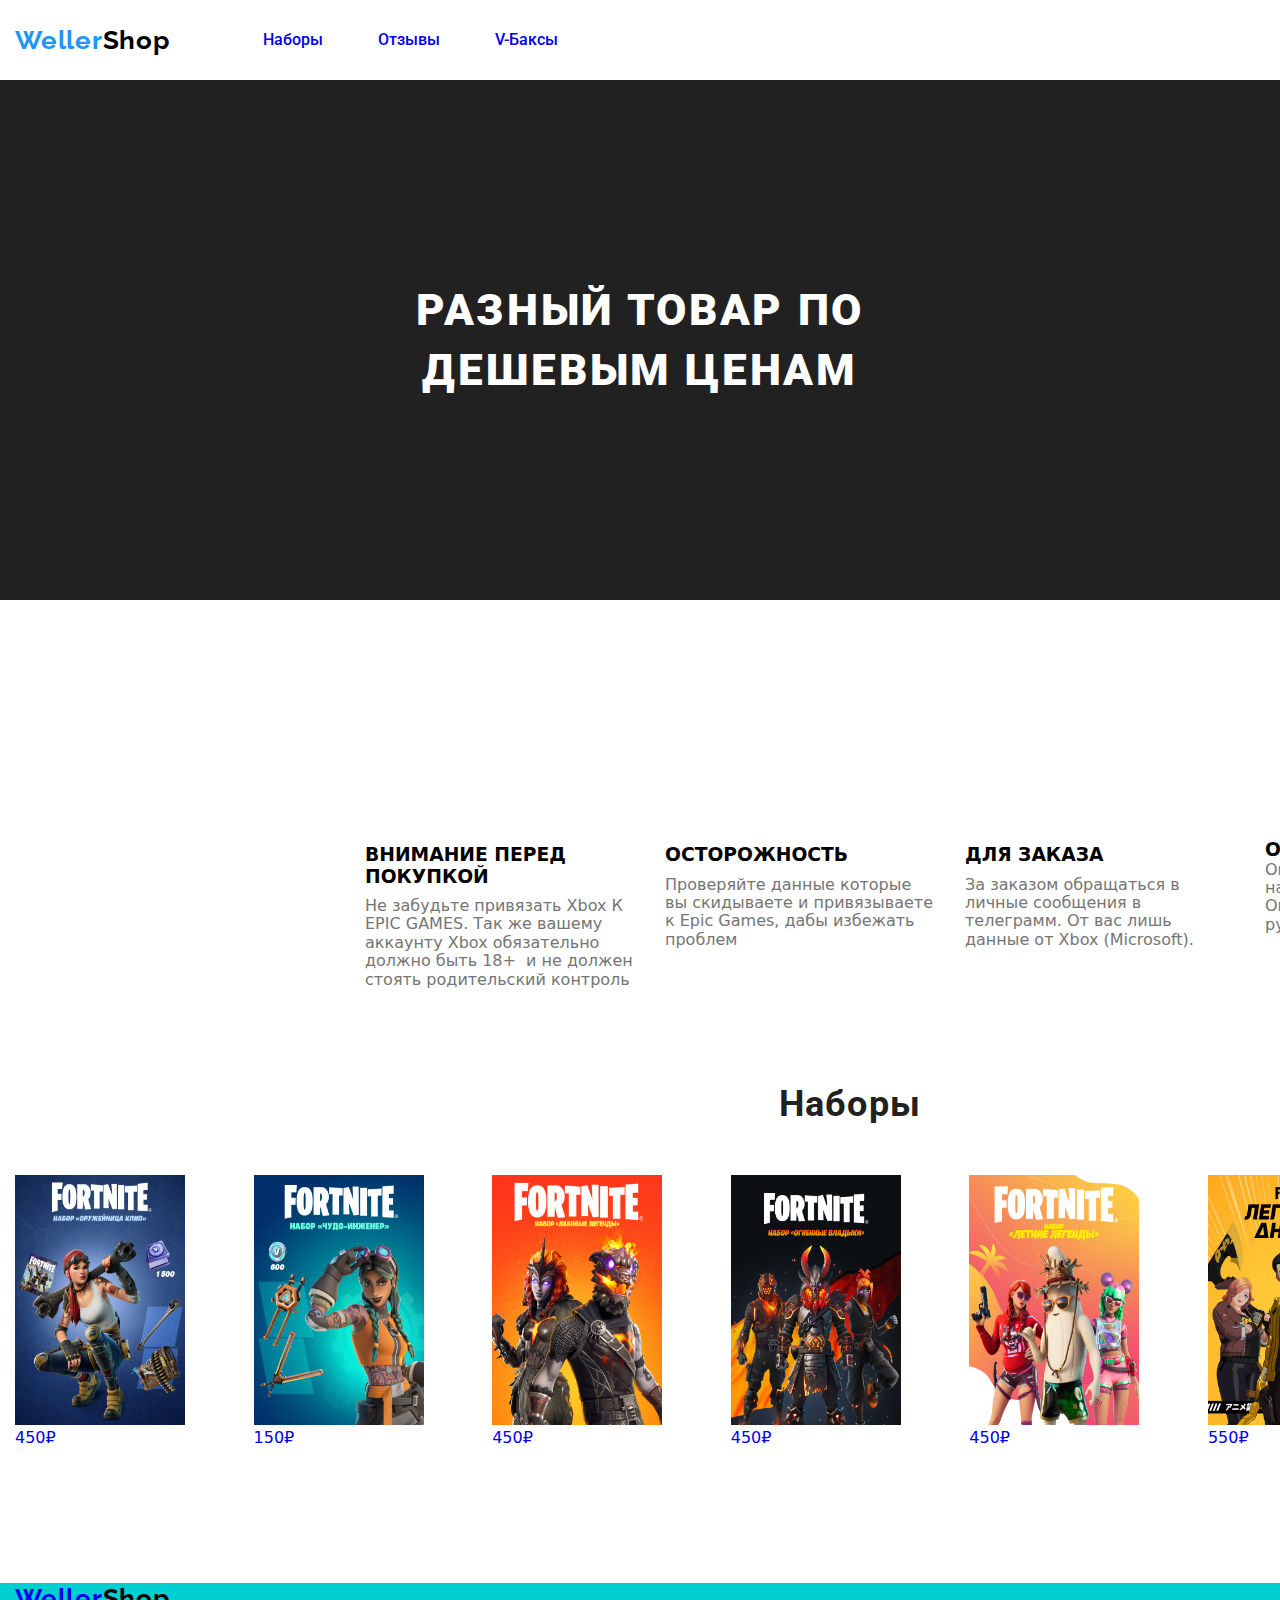
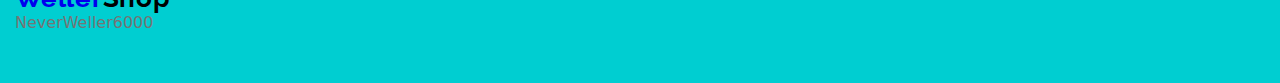
<file: index.html>
<!DOCTYPE html>
<html lang="en">
  <head>
    <meta charset="UTF-8" />
    <meta http-equiv="X-UA-Compatible" content="IE=edge" />
    <meta name="viewport" content="width=device-width, initial-scale=1.0" />
    <title>WellerShop</title>
    <link rel="stylesheet" href="./styles/reset.css" />
    <link
      rel="stylesheet"
      href="https://cdnjs.cloudflare.com/ajax/libs/modern-normalize/1.1.0/modern-normalize.min.css"
    />
    <link rel="stylesheet" href="./styles/index.css" />
    <link
      href="https://fonts.googleapis.com/css2?family=Raleway:wght@700&family=Roboto:wght@400;500;700;900&display=swap"
      rel="stylesheet"
    />
  </head>

  <body>
    <!-- Хедер -->
    <header class="header">
      <div class="container">
        <a href="./" class="header-logo">Weller<span class="logo-color">Shop</span></a>
        <ul class="header-list">
          <li class="header-item"><a class="header-link" href="./index.html">Наборы</a></li>
          <li class="header-item">
            <a class="header-link" href="./portfolio.html">Отзывы</a>
          </li>
          <li class="header-item"><a class="header-link" href="./vbucks.html">V-Баксы</a></li>
        </ul>
        <ul class="contacts-list-header">
          <li class="contact-item">
            <a href="https://t.me/NeverWeller6000" class="contacts-link">
             <svg width="16" height="12" class="contact-icon">
              <use href="./svg/symbol-defs.svg#icon-mail">

              </use>
             </svg> <span>@NeverWeller6000</span></a>
          </li>
          
          <li class="contact-item">
            
       
           </svg>
            <span></span></a>
        
          </li>
        </ul>
      </div>
    </header>
    <!-- Маін -->
    <main>
    <form class="form-section">
         <h2 class="form-title">Залиште свої дані, ми Вам зателефонуємо</h2>
         <div class="modal-window">
          <svg class="form-close" width="11" height="11">
            <use href="./svg/symbol-defs.svg#icon-close"></use>
          </svg>
          </div>
          <ul class="form-list">
            <li class="form-item">
              <h3 class="form-subtitle">Ім’я</h3>
              <input type="text" class="form-field">
              <svg class="form-svg" wigth="12" height="12">
                <use href="./svg/symbol-defs.svg#icon-person"></use>
              </svg>
            </li>
            <li class="form-item">
              <h3 class="form-subtitle">Телефон</h3>
              <input type="text" class="form-field">
              <svg class="form-svg" wigth="13" height="13">
                <use href="./svg/symbol-defs.svg#icon-mail"></use>
              </svg>
            </li>
            <li class="form-item">
              <h3 class="form-subtitle">Пошта</h3>
              <input type="text" class="form-field">
              <svg class="form-svg" wigth="14" height="14">
                <use href="./svg/symbol-defs.svg#icon-phone-black-18dp-1"></use>
              </svg>
            </li> 
            <li class="form-item">
              <h3 class="form-subtitle"></h3>
              <input type="checkbox" class="form-checkbox">
              <p class="form-text">Погоджуюсь з розсилкою і приймаю <a class="form-link" href="./">Умови договору</a></p>
            </li>
          </ul>
          <button class="form-but" type="submit">Надiслати</button>
    </form>



      <section class="hero-section">
        <div class="container1223">
          <h1 class="hero-title">РАЗНЫЙ ТОВАР ПО <br> ДЕШЕВЫМ ЦЕНАМ </h1>
          
        </div>
      </section>
      <!-- Переваги -->
      <section class="benefits-section">
        <div class="container">
          <ul class="benefist-list">
             <li class="benefist-item">
              <h3 class="benefits-title">ВНИМАНИЕ ПЕРЕД ПОКУПКОЙ</h3>
              <p class="benefist-text">
                Не забудьте привязать Xbox К EPIC GAMES. Так же вашему аккаунту Xbox обязательно должно быть 18+  и не должен стоять родительский контроль
              </p>
            </li>
            <li class="benefist-item">
              <h3 class="benefits-title">ОСТОРОЖНОСТЬ</h3>
              <p class="benefist-text">
                Проверяйте данные которые вы скидываете и привязываете к Epic Games, дабы избежать проблем
              </p>
            </li>
            <li class="benefist-item">
              <h3 class="benefits-title">ДЛЯ ЗАКАЗА</h3>
              <p class="benefist-text">
                За заказом обращаться в личные сообщения в телеграмм. От вас лишь данные от Xbox (Microsoft).

              </p>
            </li>
            <li class="benefist-item1">
              <h3 class="benefist-title">ОПЛАТА</h3>
              <p class="benefist-text">
                Оплата принимаеться только на карту сбербанка и Qiwi. Оплата принимаеться только в рублях.
              </p>
            </li>
          </ul>
        </div>
      </section>
      <!-- Чим ми займаємося -->
      <section class="working-section">
        <div class="container133"> 
          <h2 class="working-title">Наборы</h2>
          <ul class="working-list">
            
            <li class="working-item">
            <a href="https://t.me/WellerSh0p">
              <img width="170px" height="250px" src="./img/RU_24STW_FullClip_StarterPack_EGS_1200x1600_1200x1600-dc4122939ec4c367c30fe380fee0f502.jpg"  />
               <p>450₽</p>
              </a>
            </li>
            <li class="working-item">
              <a href="https://t.me/WellerSh0p">
              <img width="170px" height="250px" src="./img/RU_24BR_IntrepidEnginesPack_StoreArt_EGS_1200x1600_1200x1600-eeda773297e6a80736d5b37b3ebad0b6.jpg"  />
              <p>150₽</p>
            </a>
            </li>
            <li class="working-item">
              <a href="https://t.me/WellerSh0p">
              <img width="170px" height="250px" src="./img/RU_20BR_LavaLegends_EGS_1200x1600_1200x1600-b724a2d66a3f6078935065ffffcdb058.jpg"  />
              <p>450₽</p>
            </a>
            </li>
        <li class="working-item">
          <a href="https://t.me/WellerSh0p">
          <img width="170px" height="250px" src="./img/RU_17BR_MagmaMasters_EGS_1200x1600_1200x1600-d7d7669ae26c77c9a5e4f7635b3fa906.jpg"  />
          <p>450₽</p>
        </a>
        </li>
        <a href="https://t.me/WellerSh0p">
        <li class="working-item">
          <img width="170px" height="250px" src="./img/RU_20BR_SummerLegends_EGS_1200x1600_1200x1600-45e9381c74e75574f7eadc8c5bdfe245.jpg"  />
          <p>450₽</p>
        </a>
        </li>
        <li class="working-item">
          <a href="https://t.me/WellerSh0p">
          <img width="170px" height="250px" src="./img/RU_FN_AnimeLegends_Store_EGS-1200x1600_1200x1600-a15ae411962ed110126d3750ce7f3418.jpg"  />
          <p>550₽</p>
        </a>
        </li> 
        <li class="working-item">
          <a href="https://t.me/WellerSh0p">
          <img width="170px" height="250px" src="./img/RU_21BR_SapphireHagiriQuestPack_EGS_1200x1600_1200x1600-0a5ea8f6e260161a3e31711f305e59bc.jpg"  />
          <p>400₽</p>
        </a>
        </li>
      
      </ul>
    </div>
      
      
         
    </main>
  </section>
    <!-- футер -->
    <footer>
      <div class="containerfoot">
        <a class="logo-footer" href="/">Weller<span class="logo-color">Shop</span></a>
        

        <ul class="list-cont-footer">
          <li class="footer-item">
            <a href="https://t.me/NeverWeller6000" class="contacts-linkf">NeverWeller6000</a>
          </li>
          
        </ul>
        <section class="jointous">
          
        </section>
      </div>
     
    </footer>
  </body>
</html>
</file>
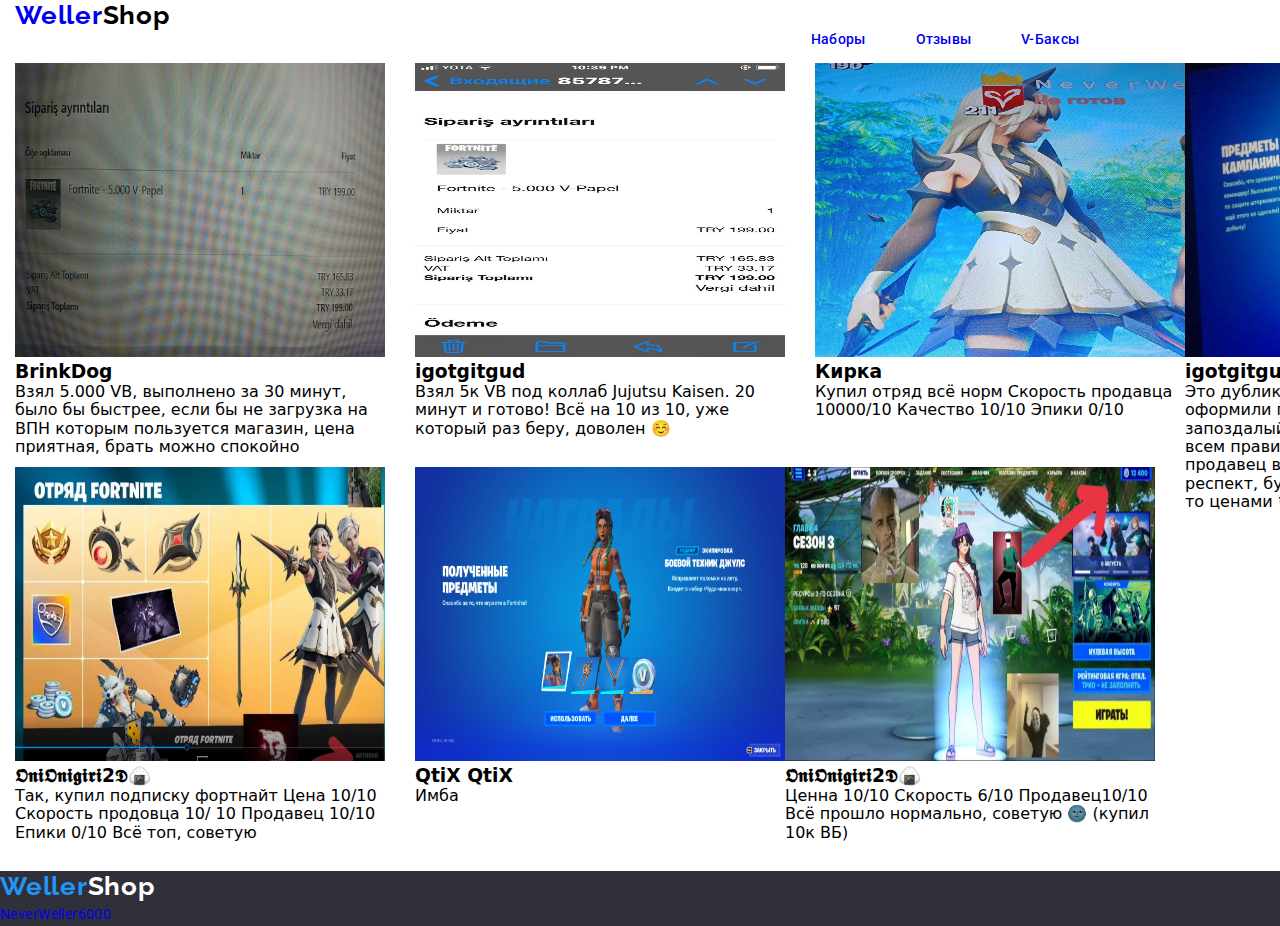
<file: portfolio.html>
<!DOCTYPE html>
<html lang="en">

<head>
  <meta charset="UTF-8" />
  <meta http-equiv="X-UA-Compatible" content="IE=edge" />
  <meta name="viewport" content="width=device-width, initial-scale=1.0" />
  <title>Portfolio</title>
  <link rel="stylesheet" href="./styles/reset.css">
  <link rel="stylesheet" href="https://cdnjs.cloudflare.com/ajax/libs/modern-normalize/1.1.0/modern-normalize.min.css">
  <link rel="stylesheet" href="./styles/portfolio.css">
  <link href="https://fonts.googleapis.com/css2?family=Raleway:wght@700&family=Roboto:wght@400;500;700;900&display=swap"
    rel="stylesheet">
</head>

<body>
  <!-- Хедер -->
  <header class="header">
    <div class="container">
    <a class="header-webstudio-portfolio" href="./index.html" target="_blank">Weller<span class="logo-color">Shop</span></a>
    <ul class="navigayion-list">
      <li class="header-studio-portfolio"><a href="./index.html">Наборы</a></li>
      <li class="header-porfolio-portfolio"><a href="./portfolio.html">Отзывы</a></li>
      <li class="kontackts-portfolio"> <a href="./vbucks.html">V-Баксы</a></li>
    </ul>
    <ul class="pages-list">
      <li class="mail-header-port">
        <a href="https://t.me/NeverWeller6000">NeverWeller6000</a>
        <svg width="16" height="12" class="contact-icon"></svg>
          <use href="./svg/symbol-defs.svg#icon-mail">
      </li>
      
    </ul>
  </div>
  </header>
  <!-- Маін -->
  <!-- кнопки -->
  
    
  <main>

    

  <!-- Картки -->
    <section class="card-section">
   <div class="container">
    <ul class="card-list">
      

      <li class="card-item">
        <img class="card-img" src="./img/BrinkDog.jpg"  />
        <h3 class="card-title">BrinkDog</h3>
        <p class="card-sub-text">Взял 5.000 VB, выполнено за 30 минут, было бы быстрее, если бы не загрузка на ВПН которым пользуется магазин, цена приятная, брать можно спокойно</p>
      </li>

      <li class="card-item">
        <img class="card-img" src="./img/Maks21.jpg" />
        <h3 class="card-title">igotgitgud</h3>
        <p class="card-sub-text">Взял 5к VB под коллаб Jujutsu Kaisen.

          20 минут и готово!
          
          Всё на 10 из 10, уже который раз беру, доволен ☺️</p>
      </li>

      <li class="card-item">
        <img class= "card-img" src="./img/everesama.jpg"  />
        <h3 class="card-title">Кирка</h3>
        <p class="card-sub-text">Купил отряд всё норм
          Скорость продавца 10000/10
          Качество 10/10
          Эпики 0/10</p>
      </li>
      <li class="card-item">
        <img class="card-img" src="./img/Maks.jpg" />
        <h3 class="card-title">igotgitgud</h3>
        <p class="card-sub-text">Это дубликат отзыва, так как группу оформили по новому.

          Выкладываю запоздалый отзыв: заказ выполнен по всем правилам, что бы не было проблем, продавец всегда на связи за что большой респект, буду только тут брать, с такими то ценами 🤓</p>
      </li>
      

      <li class="card-item">
        <img class="card-img" src="./img/Viktor21.png" />
        <h3 class="card-title">𝕺𝖓𝖎𝕺𝖓𝖎𝖌𝖎𝖗𝖎2𝕯🍙</h3>
        <p class="card-sub-text">Так, купил подписку фортнайт
          Цена 10/10
          Скорость продовца 10/ 10
          Продавец 10/10
          Епики 0/10
          Всё топ, советую</p>
      </li>
      <li class="card-item">
        <img class="card-img" src="./img/Qutix.jpg"  />
        <h3 class="card-title">QtiX QtiX</h3>
        <p class="card-sub-text">Имба</p>
      </li>
      <li class="card-item">
        <img class="card-img" src="./img/Viktor.png"  />
        <h3 class="card-title">𝕺𝖓𝖎𝕺𝖓𝖎𝖌𝖎𝖗𝖎2𝕯🍙</h3>
        <p class="card-sub-text">Ценна 10/10
          Скорость 6/10
          Продавец10/10
          Всё прошло нормально, советую 🌚 (купил 10к ВБ)</p>
      </li>
      

    
    </ul>
  </div>
  </section>
  </main>
  <footer class="footer">
    <!-- футер -->
    <div class="containerfoot">
    <a class="logo-footer" href="/index.html">Weller<span class="logo-color-f">Shop</span></a>
  
    <ul>
      <li class="contact-footer">
        <a href="https://t.me/NeverWeller6000">NeverWeller6000</a>
      
    </li>
    </ul>
  </div>
  </footer>
</body>
</html>
</file>
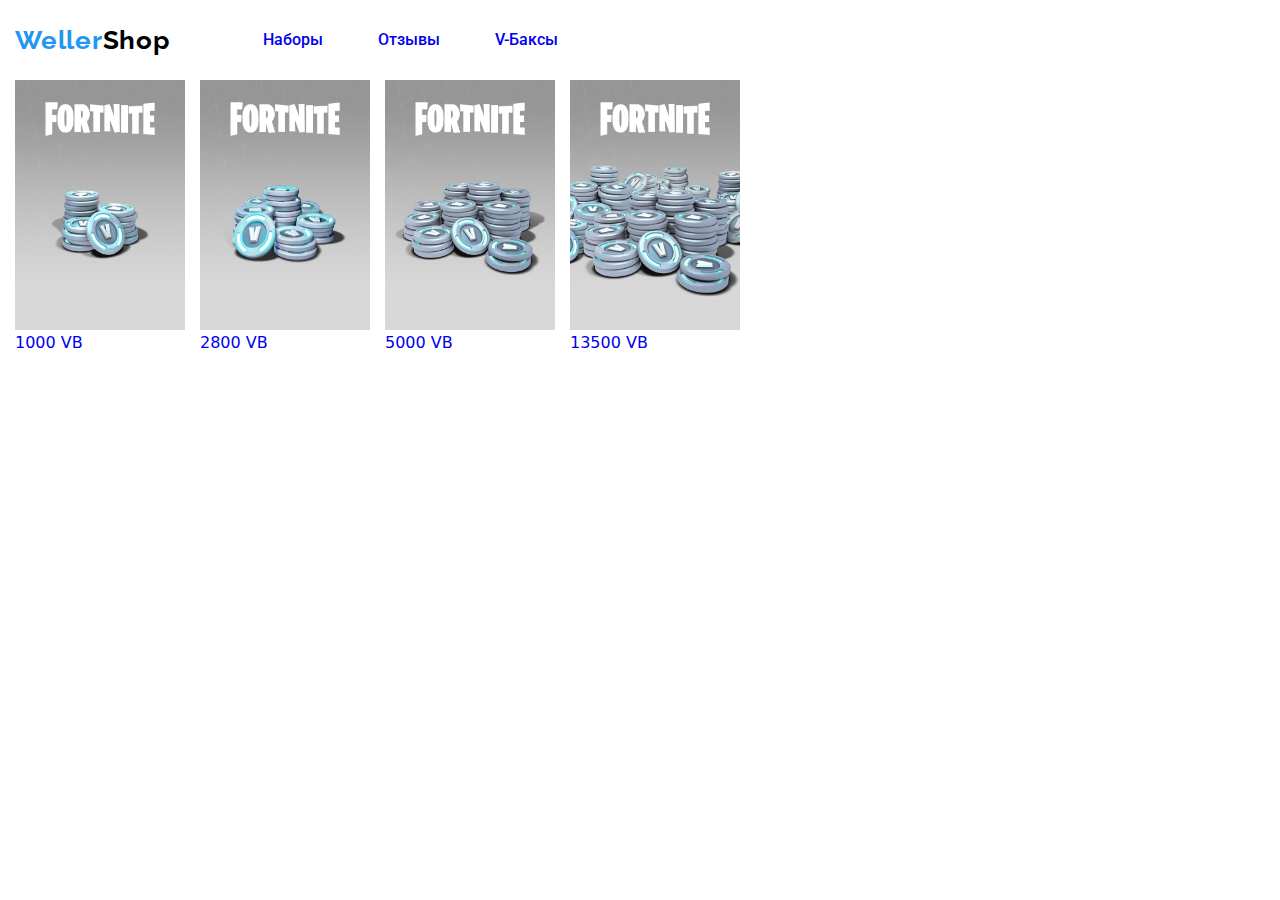
<file: vbucks.html>
<!DOCTYPE html>
<html lang="en">
<head>
    <meta charset="UTF-8">
    <meta name="viewport" content="width=device-width, initial-scale=1.0">
    <title>WellerShop</title>
    <link rel="stylesheet" href="./styles/index.css">
    <link rel="stylesheet" href="./styles/reset.css">
    <link rel="stylesheet" href="./svg/">
    <link
      href="https://fonts.googleapis.com/css2?family=Raleway:wght@700&family=Roboto:wght@400;500;700;900&display=swap"
      rel="stylesheet"
    />
    <link
      rel="stylesheet"
      href="https://cdnjs.cloudflare.com/ajax/libs/modern-normalize/1.1.0/modern-normalize.min.css"
    />
</head>
<body>
    <header class="header">
        <div class="container">
          <a href="./" class="header-logo">Weller<span class="logo-color">Shop</span></a>
          <ul class="header-list">
            <li class="header-item"><a class="header-link" href="./index.html">Наборы</a></li>
            <li class="header-item">
              <a class="header-link" href="./portfolio.html">Отзывы</a>
            </li>
            <li class="header-item"><a class="header-link" href="./vbucks.html">V-Баксы</a></li>
          </ul>
          <ul class="contacts-list-header">
            <li class="contact-item">
              <a href="https://t.me/NeverWeller6000" class="contacts-link">
               <svg width="16" height="12" class="contact-icon">
                <use href="./svg/symbol-defs.svg#icon-mail">
  
                </use>
               </svg> <span>@NeverWeller6000</span></a>
            </li>
            
            <li class="contact-item">
              
         
             </svg>
              <span></span></a>
          
            </li>
          </ul>
        </div>
      </header>
      <main>
    <div class="container">
    <ul class="card-list">
      
        <li class="card-item">
          <a href="https://t.me/WellerSh0p">
         <img width="170px" height="250px" src="./img/EGS_VBucks_1000_1200x1600-c8a13f66ba88744d5216f884855e2a4d.png" >
         <p>1000 VB</p>
         </a>
        </li>
        <li class="card-item">
          <a href="https://t.me/WellerSh0p">
            <img width="170px" height="250px" src="./img/EGS_VBucks_2800_1200x1600-055112a56c0fb1d65989470ece7c653f.png" >
            <p>2800 VB</p>
          </a>
           </li>
           <li class="card-item">
            <a href="https://t.me/WellerSh0p">
            <img width="170px" height="250px" src="./img/EGS_VBucks_5000_1200x1600-8ea53bb4ea3d75821153075df8e3ca95.png" >
            <p>5000 VB</p>
          </a>
           </li>
           <li class="card-item">
            <a href="https://t.me/WellerSh0p">
            <img width="170px" height="250px" src="./img/EGS_VBucks_13500_1200x1600-39489a289769bc6c1d14f4a8b53b48f4.png" >
            <p>13500 VB</p>
          </a>  
           </li>
          
    </ul>
    </div>
      </main>
      
</body>
</html>
</file>
<file: styles/index.css>
/* Секцiя Хедер */


.header-logo{

    
font-family: 'Raleway';
font-style: normal;
font-weight: 700;
font-size: 26px;
line-height: 31px;
color: #2196F3;
letter-spacing: 0.03em;

}

.logo-color{
    color: black;
}


.header-contact{
    position: auto;
font-family: 'Roboto';
font-style: normal;
font-weight: 500;
font-size: 14px;
line-height: 16px;
letter-spacing: 0.02em;
}


.main-atention-p{
    position: auto;

font-family: 'Roboto';
font-style: normal;
font-weight: 400;
font-size: 14px;
line-height: 24px;
/* or 171% */

letter-spacing: 0.03em;

color: #757575;

}
.main-logic{
    position: auto;

font-family: 'Roboto';
font-style: normal;
font-weight: 700;
font-size: 14px;
line-height: 16px;
letter-spacing: 0.03em;
text-transform: uppercase;
}
.main-logic-p{
    position: auto;
font-family: 'Roboto';
font-style: normal;
font-weight: 400;
font-size: 14px;
line-height: 24px;
/* or 171% */

letter-spacing: 0.03em;
}

.main-planing{
    position: auto;

font-family: 'Roboto';
font-style: normal;
font-weight: 700;
font-size: 14px;
line-height: 16px;
letter-spacing: 0.03em;
text-transform: uppercase;
}

.main-paning-p{
    position: auto;
font-family: 'Roboto';
font-style: normal;
font-weight: 400;
font-size: 14px;
line-height: 24px;
/* or 171% */

letter-spacing: 0.03em;
}

.techology{
    position: auto;

font-family: 'Roboto';
font-style: normal;
font-weight: 700;
font-size: 14px;
line-height: 16px;
letter-spacing: 0.03em;
text-transform: uppercase;

}

.tecnology-p{
    position: auto;

font-family: 'Roboto';
font-style: normal;
font-weight: 400;
font-size: 14px;
line-height: 24px;
/* or 171% */

letter-spacing: 0.03em;
}

.main-what-we-do{
    position: auto;
font-family: 'Roboto';
font-style: normal;
font-weight: 700;
font-size: 36px;
line-height: 42px;
text-align: center;
letter-spacing: 0.03em;
}

.our-team-main{
    position: auto;

font-family: 'Roboto';
font-style: normal;
font-weight: 700;
font-size: 36px;
line-height: 42px;
text-align: center;
letter-spacing: 0.03em;
}

.people1{

    position: auto;
font-family: 'Roboto';
font-style: normal;
font-weight: 500;
font-size: 16px;
line-height: 19px;
/* identical to box height */

text-align: center;
letter-spacing: 0.03em;
}

.text-main1{
    position: auto;
font-family: 'Roboto';
font-style: normal;
font-weight: 400;
font-size: 16px;
line-height: 19px;
/* identical to box height */

text-align: center;
letter-spacing: 0.03em;
}

.people2{
position: auto;

font-family: 'Roboto';
font-style: normal;
font-weight: 500;
font-size: 16px;
line-height: 19px;
/* identical to box height */

text-align: center;
letter-spacing: 0.03em;

}
.text-main2{
    position: auto;

font-family: 'Roboto';
font-style: normal;
font-weight: 400;
font-size: 16px;
line-height: 19px;
/* identical to box height */

text-align: center;
letter-spacing: 0.03em;
}

.people3{
 position: auto;

font-family: 'Roboto';
font-style: normal;
font-weight: 500;
font-size: 16px;
line-height: 19px;
/* identical to box height */

text-align: center;
letter-spacing: 0.03em;

}

.text-main3{
    position: auto;
;

font-family: 'Roboto';
font-style: normal;
font-weight: 400;
font-size: 16px;
line-height: 19px;
/* identical to box height */

text-align: center;
letter-spacing: 0.03em;

}
.people4{
    position: auto;


font-family: 'Roboto';
font-style: normal;
font-weight: 500;
font-size: 16px;
line-height: 19px;
/* identical to box height */

text-align: center;
letter-spacing: 0.03em;
}

.text-main4{
    position: auto;

font-family: 'Roboto';
font-style: normal;
font-weight: 400;
font-size: 16px;
line-height: 19px;
/* identical to box height */

text-align: center;
letter-spacing: 0.03em;

}

.WebStudio-footer{
    position: auto  ;


font-family: 'Raleway';
font-style: normal;
font-weight: 700;
font-size: 26px;
line-height: 31px;
/* identical to box height */

letter-spacing: 0.03em;
}

.address-footer{
    position: auto;

font-family: 'Roboto';
font-style: normal;
font-weight: 400;
font-size: 14px;
line-height: 24px;
/* or 171% */

letter-spacing: 0.03em;
}

.footer-contactks{
    position: auto;
    
    
    font-family: 'Roboto';
    font-style: normal;
    font-weight: 400;
    font-size: 14px;
    line-height: 24px;
    /* or 171% */
    
    letter-spacing: 0.03em;
    
}

.footer-mail{
    position: auto;
;
font-family: 'Roboto';
font-style: normal;
font-weight: 400;
font-size: 14px;
line-height: 24px;
/* or 171% */

letter-spacing: 0.03em;
}



.pages-list-header{
    display: flex;
    padding-right: 100px;
    flex-wrap: wrap;
    justify-content: center;
    justify-content: space-between;
}

.header-logo{
    display: flex;
}

.pages-list-main{
    display: flex;
}

.our-team-main{
    display: flex;
}

.benefist-text{
    color: #757575;
}

.header-contact{
    display: flex;
    padding-left: 100px;
    justify-content: space-between;
    align-items: center;
}

.header .container{
    display: flex;
    height: 80px;
    align-items: center;
}

.our-team-main-h1{
    justify-content: center;
}

.pages-list-main-box{
    justify-content: center;
    display: flex;
    padding-right: 100px;
    justify-content: space-between;
}

.pages-list-main{
    justify-content: space-between;
}

.main-button{
    justify-content: center;
}

.card-list-main{
    display: flex;
}


.header-list{
    display: flex;
    justify-content: center;
    margin-left: 93px;
    margin-right: auto;

}

.header-item{
  margin-right: auto;
  margin-left: auto;
}


.contacts-list-header{
    display: flex;
}

.hero-title{
    font-family: 'Roboto';
font-style: normal;
font-weight: 900;
font-size: 44px;
line-height: 60px;
/* or 136% */

text-align: center;
letter-spacing: 0.06em;
text-transform: uppercase;

color: #FFFFFF;
}

.benefist-list{
    display: flex;
    gap: 30px;
    justify-content: center;
    flex-wrap: wrap;
}

.working-title{
    font-family: 'Roboto';
font-style: normal;
font-weight: 700;
font-size: 36px;
line-height: 42px;
text-align: center;
letter-spacing: 0.03em;

color: #212121;

margin-bottom: 50px;
}

.team-title{
    font-family: 'Roboto';
font-style: normal;
font-weight: 700;
font-size: 36px;
line-height: 42px;
text-align: center;
letter-spacing: 0.03em;

color: #212121;
margin-bottom: 50px;

}

.team-list{
    display: flex;
    flex-wrap: wrap;
    justify-content: center;
}


.team-item{
    width: 270px;
    margin-right: 30px;
    padding-bottom: 30px;
  background-color:  white;
    
}

.team-item:nth-child(4){
    margin-right: 0;
}

.logo-footer{
    font-family: 'Raleway';
font-style: normal;
font-weight: 700;
font-size: 26px;
line-height: 31px;
letter-spacing: 0.03em;
}

.list-cont-footer{
    display: flex;
}

.footer-item{
    padding-right: 5px;
    
}

.benefits-section{
    margin-top: 94px;
    margin-bottom: 94px;
}

.hero-section{
    padding-top: 200px;
    padding-bottom: 200px;
    text-align: center;
    background-color: #212121;
} 



.header-list{
    
    font-family: "Roboto";
    font-weight: 500;
    
}

.contacts-list-header{
    font-family: "Roboto";
    font-style: normal;
    font-weight: 500;
}

.benefist-item{
    width: 270px;
}

.benefist-item1{
    width: 270px;
    padding-top: 145px;
}

.benefits-title{
    padding-bottom: 10px;
    padding-top: 30px;
}



.benefist-item::before{
    content: "";
    display: block;
    width: 270px;
    height: 120px;
    background-repeat: no-repeat;
    background-position: center;
    
    
}




.header-studio{
    margin-right: 50px;
}

.header-item{
    margin-right: 55px;

}

.header-studio:nth-child(3n){
    margin-right: none;
}

.contact-item{
    margin-right: 50px;
}

.team-section{
    margin-top: 94px;
    background-color: #F5F4FA;
}

.clients{
    font-family: 'Roboto';
    font-style: normal;
    font-weight: 700;
    font-size: 36px;
    line-height: 42px;
    text-align: center;
    letter-spacing: 0.03em;
    
    color: #212121;   
    
    padding-bottom: 50px;
    padding-top: 50px;
}

.clients-section{
    margin-top: 94px;
    margin-bottom: 94px;
}

.client-item{
    border: solid #AFB1B8 1px;
    height: 90px;
    width: 170px;
    justify-content: center;
    transition: 0.2s;
    border-radius: 4px;
    align-items: center;
    display: flex;
    justify-content: center;
    color: #AFB1B8;
}

.client-item:hover{
    border: solid 1px #2196F3;
    color: #2196F3;
}

.svg-client{
    fill: currentColor;
}


.clients-list{
    display: flex ;
    justify-content: center;
    gap: 30px;
}

.svg-list{
    display: flex;
    justify-content: space-between;
}

.svg-item{
    width: 44px;
    height: 44px;
    margin-right: 10px;
    color: #AFB1B8;
    justify-content: center;
    align-items: center;
    display: flex;
}

.svg-item:hover{
    border-radius: 50%;
    background-color: #2196F3;
}

.svg{
    fill: #AFB1B8
}

.svg-item:hover > svg{
    fill: #fff;
}

.team-name{
    font-family: 'Roboto';
    font-style: normal;
    font-weight: 500;
    font-size: 16px;
    line-height: 19px;
    /* identical to box height */
    
    text-align: center;
    letter-spacing: 0.03em;
    
    color: #212121;

    margin-top: 30px;
    margin-bottom: 10px;
     
}

.text-main{
    font-family: 'Roboto';
font-style: normal;
font-weight: 400;
font-size: 16px;
line-height: 19px;
/* identical to box height */

text-align: center;
letter-spacing: 0.03em;

color: #757575;
}

.list-svg{
    display: flex;
    justify-content: space-between;
    width: 206px;
    margin: 16px auto 0;
}

.item-svg{
    width: 44px;
    height: 44px;
    margin-right: 10px;
    color: #AFB1B8;
    justify-content: center;
    align-items: center;
    display: flex;
}

.item-svg:hover{
    border-radius: 50%;
    background-color: #2196F3;
}

.title-footer{
    width: 116px;
    height: 16px;
    font-family: 'Roboto';
font-style: normal;
font-weight: 700;
font-size: 14px;
line-height: 16px;
letter-spacing: 0.03em;
text-transform: uppercase;  
}

.form-field{
    padding: 12px 18px 12px 42px;
    height: 40px;
    display: block;
    width: 440px;
}

.form-svg{
    position: absolute;
    bottom: 14px;
    left: -120px;
}

.form-checkbox{
    width: 16px;
    height: 15px;
}

.form-field:focus .form-svg{
    fill: #2196F3;
}

.form-subtitle{
    font-family: 'Roboto';
    font-weight: 400;
    font-size: 12px;
    line-height: 1.17;
    letter-spacing: 0.01em;
    color: #757575;
}

.form-item{
    padding-top: 10px;
    position: relative;
}

.form-item:last-child{
    font-family: 'Roboto';
    font-weight: 400;
    font-size: 14px;
    line-height: 1.71;
    letter-spacing: 0.02em;
    color: #757575;
    display: flex;
    align-items: center;
    margin-top: 20px;
}

.modal-window{
    position: absolute;
    display: flex;
    align-items: center;
    justify-content: center;
    top: 8px;
    right: 8px;
    width: 30px;
    height: 30px;
    background: #FFFFFF;
    border: 1px solid rgba(0, 0, 0, 0.1);
    border-radius: 10%;
    transition: 0.2s;
}

.modal-window:hover>.form-close{
    fill: #2196F3;
    transition: 0.2s;
}

.form-text{
    margin-left: 8.38em;
}

.form-section{
    padding: 40px;
    width: 528px;
    height: 581px;
    position: absolute;
    left: 50%;
    top: 50%;
    transform: translate(-50%, -50%);
    background: #FFFFFF;
    border-radius: 4px;
    box-shadow: 0px 1px 3px rgba(0, 0, 0, 0.12), 0px 1px 1px rgba(0, 0, 0, 0.12);
    display: none;
    
}

.contact-icon{
    fill: currentColor;
    margin-right: 10px;
}

.contacts-link{
    color: #757575;
}



.contacts-link:hover{
    color: #2196F3;
}

.header-item{
   color: black;
}

.header-item:hover{
color: #2196F3;
}

.hero-button{
    padding-top: 10px;
    padding-bottom: 10px;
    width: 216px;
    height: 50px;
    color: #FFFFFF;
    background-color: #2196F3;
    border-radius: 5%;
    font-family: "Roboto";
    margin-top: 40px;
    border: none;
}

.contacts-linkf{
    color: #757575;
}



.working-text{
    position: absolute;
    background-color: rgba(37, 31, 31, 0.8);
    /* justify-content: center;
    margin-top: -100px;
    margin-left: auto;
    margin-right: auto;
    padding-top: 30px;
    padding-bottom: 35px;
    padding-left: 250px;
    text-align: center;
    align-items: center;
    justify-content: center; */
    width: 370px;
    padding-top: 20px;
    height: 70px;
    bottom: 0;
    right: 0;
    
    

font-family: 'Roboto';
font-style: normal;
font-weight: 700;
font-size: 14px;
line-height: 16px;
text-align: center;
letter-spacing: 0.03em;
text-transform: uppercase;
color: #FFFFFF;
}

.working-item{
    position: relative;
}



.container133{
    width: 1700px;
    padding-left: 15px;
    padding-right: 15px;
    margin-right: auto;
    margin-left: auto;
    
    height: 500px;
}

.container1223{
    width: 1200px;
    padding-left: 15px;
    padding-right: 15px;
    margin-right: auto;
    margin-left: auto;
    
    
}

.working-item{
    margin-right: 15px;
    width: 294px;
    height: 370px;
    justify-content: center;
    
}

.working-list{
    
    justify-content: center;
    display: flex;
}
.containerfoot{
    width: 1900px;
    padding-left: 15px;
    padding-right: 15px;
    margin-right: auto;
    margin-left: auto;
    
    height: 100px;
    background-color: darkturquoise; 
}

.card-list{
    display: flex;
}

.card-item{
    margin-right: 15px;
}
</file>
<file: styles/portfolio.css>
.header-webstudio-portfolio{
    

font-family: 'Raleway';
font-style: normal;
font-weight: 700;
font-size: 26px;
line-height: 31px;
/* identical to box height */

letter-spacing: 0.03em;

}
 
.header-studio-portfolio{
    
font-family: 'Roboto';
font-style: normal;
font-weight: 500;
font-size: 14px;
line-height: 16px;
letter-spacing: 0.02em;
}

.header-porfolio-portfolio{
    
font-family: 'Roboto';
font-style: normal;
font-weight: 500;
font-size: 14px;
line-height: 16px;
letter-spacing: 0.02em;
}

.kontackts-portfolio{
    position: auto;
font-family: 'Roboto';
font-style: normal;
font-weight: 500;
font-size: 14px;
line-height: 16px;
letter-spacing: 0.02em;
}

.mail-header-port{
    
    
    font-family: 'Roboto';
    font-style: normal;
    font-weight: 500;
    font-size: 14px;
    line-height: 16px;
    letter-spacing: 0.02em;
    
}

.tel-header-port{
    
    
    font-family: 'Roboto';
    font-style: normal;
    font-weight: 500;
    font-size: 14px;
    line-height: 16px;
    letter-spacing: 0.02em;   
}

.main-port-all{


font-family: 'Roboto';
font-style: normal;
font-weight: 500;
font-size: 16px;
line-height: 26px;
/* identical to box height, or 162% */

text-align: center;
letter-spacing: 0.03em;
}

.main-port-web-sait{
font-family: 'Roboto';
font-style: normal;
font-weight: 500;
font-size: 16px;
line-height: 26px;
/* identical to box height, or 162% */

text-align: center;
letter-spacing: 0.03em;

}

.main-port-dodatk{
    
font-family: 'Roboto';
font-style: normal;
font-weight: 500;
font-size: 16px;
line-height: 26px;
/* identical to box height, or 162% */

text-align: center;
letter-spacing: 0.03em;
}

.main-port-desin{
   
font-family: 'Roboto';
font-style: normal;
font-weight: 500;
font-size: 16px;
line-height: 26px;
/* identical to box height, or 162% */

text-align: center;
letter-spacing: 0.03em;
}

.main-port-marketing{
    

font-family: 'Roboto';
font-style: normal;
font-weight: 500;
font-size: 16px;
line-height: 26px;
/* identical to box height, or 162% */

text-align: center;
letter-spacing: 0.03em;
 
}

.tecnokryk{
   

font-family: 'Roboto';
font-style: normal;
font-weight: 700;
font-size: 18px;
line-height: 36px;
/* identical to box height, or 200% */

letter-spacing: 0.06em;
}
 
.new-orlean{
   

font-family: 'Roboto';
font-style: normal;
font-weight: 700;
font-size: 18px;
line-height: 36px;
/* identical to box height, or 200% */

letter-spacing: 0.06em;
}
.restoran-seafood{
font-family: 'Roboto';
font-style: normal;
font-weight: 700;
font-size: 18px;
line-height: 36px;
/* identical to box height, or 200% */

letter-spacing: 0.06em;
}
.project-prime{
    
font-family: 'Roboto';
font-style: normal;
font-weight: 700;
font-size: 18px;
line-height: 36px;
/* identical to box height, or 200% */

letter-spacing: 0.06em;

}
.poject-boxes{
    

font-family: 'Roboto';
font-style: normal;
font-weight: 700;
font-size: 18px;
line-height: 36px;
/* identical to box height, or 200% */

letter-spacing: 0.06em;
}
.inspiration{
    

font-family: 'Roboto';
font-style: normal;
font-weight: 700;
font-size: 18px;
line-height: 36px;
/* identical to box height, or 200% */

letter-spacing: 0.06em;
}
.limited-edition{
    
font-family: 'Roboto';
font-style: normal;
font-weight: 700;
font-size: 18px;
line-height: 36px;
/* identical to box height, or 200% */

letter-spacing: 0.06em;
}
.project-lab{
    
font-family: 'Roboto';
font-style: normal;
font-weight: 700;
font-size: 18px;
line-height: 36px;
/* identical to box height, or 200% */

letter-spacing: 0.06em;
}
.growin-business{
    
font-family: 'Roboto';
font-style: normal;
font-weight: 700;
font-size: 18px;
line-height: 36px;
/* identical to box height, or 200% */

letter-spacing: 0.06em;
}

.Web-site-port{


font-family: 'Roboto';
font-style: normal;
font-weight: 400;
font-size: 16px;
line-height: 30px;
/* identical to box height, or 188% */

letter-spacing: 0.03em;
}
.disegin-port{


font-family: 'Roboto';
font-style: normal;
font-weight: 400;
font-size: 16px;
line-height: 30px;
/* identical to box height, or 188% */

letter-spacing: 0.03em;
}
.dodatok-port{
    

font-family: 'Roboto';
font-style: normal;
font-weight: 400;
font-size: 16px;
line-height: 30px;
/* identical to box height, or 188% */

letter-spacing: 0.03em;
}
.marketing-port{
    
font-family: 'Roboto';
font-style: normal;
font-weight: 400;
font-size: 16px;
line-height: 30px;
/* identical to box height, or 188% */

letter-spacing: 0.03em;
}
.odatok-boxes-port{
    

font-family: 'Roboto';
font-style: normal;
font-weight: 400;
font-size: 16px;
line-height: 30px;
/* identical to box height, or 188% */

letter-spacing: 0.03em;
}
.web-site-insir-port{
    

font-family: 'Roboto';
font-style: normal;
font-weight: 400;
font-size: 16px;
line-height: 30px;
/* identical to box height, or 188% */

letter-spacing: 0.03em;
}
.limited-port{
    

font-family: 'Roboto';
font-style: normal;
font-weight: 400;
font-size: 16px;
line-height: 30px;
/* identical to box height, or 188% */

letter-spacing: 0.03em;

}
.project-lab-port{

font-family: 'Roboto';
font-style: normal;
font-weight: 400;
font-size: 16px;
line-height: 30px;
/* identical to box height, or 188% */

letter-spacing: 0.03em;
}
.growing-port{
    

font-family: 'Roboto';
font-style: normal;
font-weight: 400;
font-size: 16px;
line-height: 30px;
/* identical to box height, or 188% */

letter-spacing: 0.03em;
}

.web-studio-foter-port{

font-family: 'Raleway';
font-style: normal;
font-weight: 700;
font-size: 26px;
line-height: 31px;
/* identical to box height */

letter-spacing: 0.03em;
}

.address-footer-port{
    
font-family: 'Roboto';
font-style: normal;
font-weight: 400;
font-size: 14px;
line-height: 24px;
/* or 171% */

letter-spacing: 0.03em;
}

.mail-footer-port{
    
    font-family: 'Roboto';
    font-style: normal;
    font-weight: 400;
    font-size: 14px;
    line-height: 24px;
    /* or 171% */
    
    letter-spacing: 0.03em;}

    #tel-footer-port{

font-family: 'Roboto';
font-style: normal;
font-weight: 400;
font-size: 14px;
line-height: 24px;
/* or 171% */

letter-spacing: 0.03em;
    }

.our-robots-main{
    display: flex;
 }   

.img-main-pages{
    display: flex;
}

.button-list{
    display: flex;
    justify-content: center;
    
}

.navigayion-list{
    display: flex;
}

.card-list-main{
    display: flex;
}

.card-list{
    display: flex;
    flex-wrap: wrap;
    
    
}

button:hover{
background-color: #2196F3;
color: #FFFFFF;
box-shadow: 0px 3px 1px rgba(0, 0, 0, 0.1), 0px 1px 2px rgba(0, 0, 0, 0.08), 0px 2px 2px rgba(0, 0, 0, 0.12);
border-radius: 4px;

}

button{
border: none;
font-weight: 500;
font-size: 16px;
line-height: 26px;
text-align: center;
letter-spacing: 0.03em;
border-radius: 4px;
padding: 6px 23px 6px 23px;

}

.button-item:not(:last-child){
    padding-right: 8px;
}

.body{
    font-family: 'Roboto';
}

.card-item{
    margin-right: 30px;
    width: 370px;
    height: 404px;

}

.card-item:nth-child(3n){
    margin-right: 0px;
}

.card-img{
    width: 370px;
    height: 294px;
}

.logo-color{
    color: black;
}

.navigayion-list{
    display: flex;
    justify-content: center;
    padding-right: 10px;
}

.pages-list{
    display: flex;
    padding-right: 5px;
    justify-content: end;
}
 
.button-hero-section{
    padding-top: 94px;
    padding-bottom: 50px;
}

.address-footer{
    font-family: 'Roboto';
font-style: normal;
font-weight: 400;
font-size: 14px;
line-height: 24px;
/* or 171% */

letter-spacing: 0.03em;

color: #FFFFFF;
}

.contact-footer{
    font-family: 'Roboto';
font-style: normal;
font-weight: 400;
font-size: 14px;
line-height: 24px;


letter-spacing: 0.03em;

color: gray;

}

.logo-footer{
    font-family: 'Raleway';
font-style: normal;
font-weight: 700;
font-size: 26px;
line-height: 31px;
/* identical to box height */

letter-spacing: 0.03em;

color: #2196F3;

}

.logo-color-f{
    color: white;
    font-family: 'Raleway';
font-style: normal;
font-weight: 700;
font-size: 26px;
line-height: 31px;
/* identical to box height */

letter-spacing: 0.03em;
}

.footer{
    background: #2F303A;
}
 
.card-item::before{
   width: 370px;
   height: 294px;
}

.header-studio-portfolio{
    margin-right: 50px;
}

.header-porfolio-portfolio{
    margin-right: 50px;
}

.mail-header-port{
    margin-right: 50px;
}
</file>
